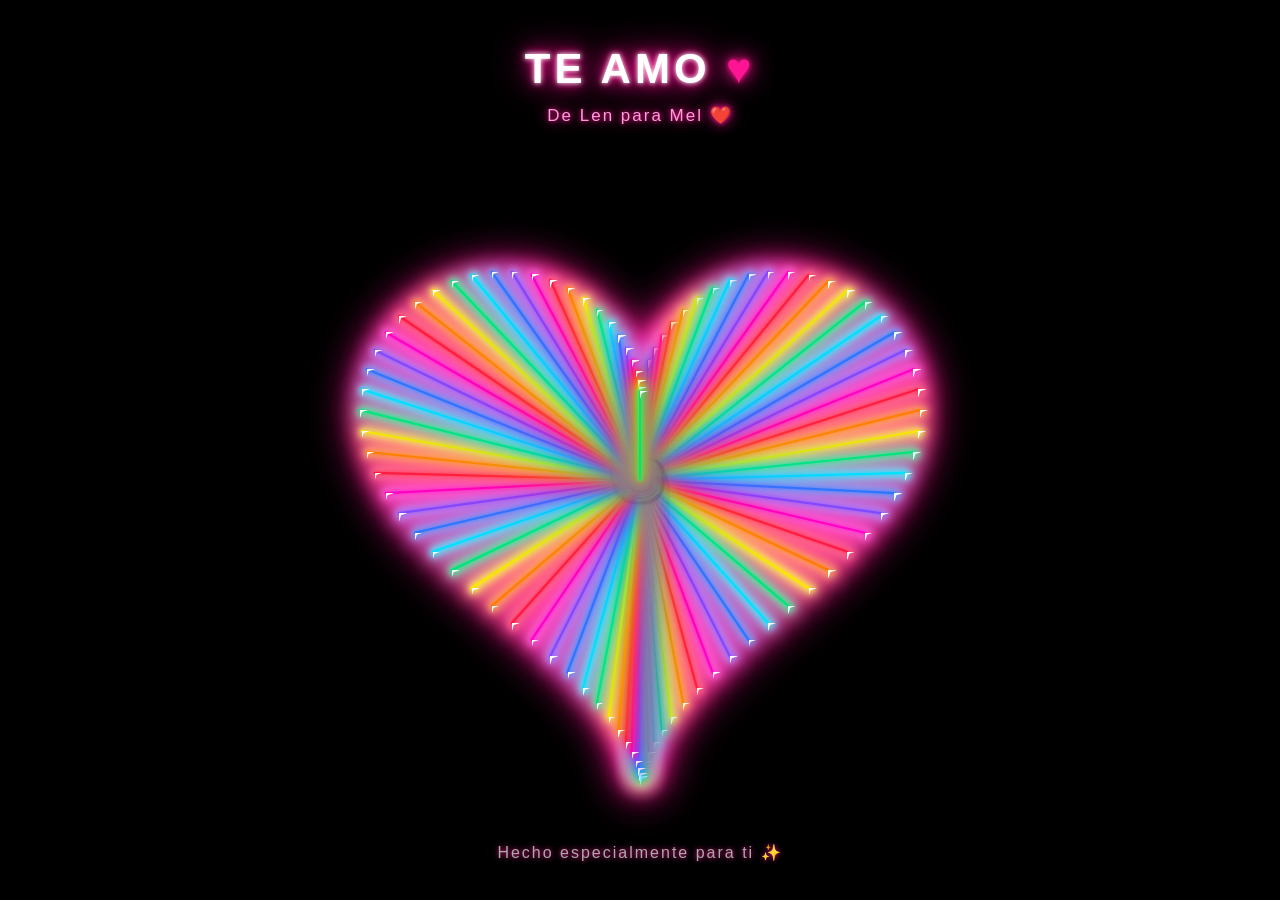
<file: index.html>
<!DOCTYPE html>
<html lang="es">

<head>
    <meta charset="UTF-8">
    <meta name="viewport" content="width=device-width, initial-scale=1.0">

    <title>Para Mel ❤️</title>

    <link rel="stylesheet" href="len.css">
</head>

<body>

    <main class="escena">

        <div class="encabezado">
            <h1>TE AMO <span>♥</span></h1>
            <p>De Len para Mel ❤️</p>
        </div>

        <!-- Corazón formado por rayos -->
        <svg class="corazon"
             viewBox="0 0 720 720">

            <defs>

                <!-- Estrella de 8 puntas -->
                <marker
                    id="estrella"
                    markerWidth="18"
                    markerHeight="18"
                    refX="0"
                    refY="0"
                    markerUnits="userSpaceOnUse">

                    <path
                        d="M 0,-8
                           L 2,-2
                           L 8,0
                           L 2,2
                           L 0,8
                           L -2,2
                           L -8,0
                           L -2,-2 Z"
                        fill="white">
                    </path>

                </marker>

            </defs>


            <g class="rayos">

                <line class="rayo" style="--i:0;--c:#ff1744" x1="360" y1="390" x2="360.0" y2="302.5" />
                <line class="rayo" style="--i:1;--c:#ff7a00" x1="360" y1="390" x2="360.1" y2="301.1" />
                <line class="rayo" style="--i:2;--c:#ffe600" x1="360" y1="390" x2="360.6" y2="296.9" />
                <line class="rayo" style="--i:3;--c:#00e676" x1="360" y1="390" x2="361.8" y2="290.2" />
                <line class="rayo" style="--i:4;--c:#00e5ff" x1="360" y1="390" x2="364.3" y2="281.2" />
                <line class="rayo" style="--i:5;--c:#2979ff" x1="360" y1="390" x2="368.3" y2="270.4" />
                <line class="rayo" style="--i:6;--c:#7c4dff" x1="360" y1="390" x2="374.0" y2="258.3" />
                <line class="rayo" style="--i:7;--c:#ff00cc" x1="360" y1="390" x2="381.6" y2="245.4" />
                <line class="rayo" style="--i:8;--c:#ff1744" x1="360" y1="390" x2="391.3" y2="232.3" />
                <line class="rayo" style="--i:9;--c:#ff7a00" x1="360" y1="390" x2="403.1" y2="219.6" />
                <line class="rayo" style="--i:10;--c:#ffe600" x1="360" y1="390" x2="416.9" y2="208.0" />
                <line class="rayo" style="--i:11;--c:#00e676" x1="360" y1="390" x2="432.5" y2="198.0" />
                <line class="rayo" style="--i:12;--c:#00e5ff" x1="360" y1="390" x2="449.8" y2="190.0" />
                <line class="rayo" style="--i:13;--c:#2979ff" x1="360" y1="390" x2="468.5" y2="184.4" />
                <line class="rayo" style="--i:14;--c:#7c4dff" x1="360" y1="390" x2="488.1" y2="181.6" />
                <line class="rayo" style="--i:15;--c:#ff00cc" x1="360" y1="390" x2="508.3" y2="181.8" />
                <line class="rayo" style="--i:16;--c:#ff1744" x1="360" y1="390" x2="528.5" y2="185.0" />
                <line class="rayo" style="--i:17;--c:#ff7a00" x1="360" y1="390" x2="548.4" y2="191.1" />
                <line class="rayo" style="--i:18;--c:#ffe600" x1="360" y1="390" x2="567.4" y2="200.2" />
                <line class="rayo" style="--i:19;--c:#00e676" x1="360" y1="390" x2="585.1" y2="211.9" />
                <line class="rayo" style="--i:20;--c:#00e5ff" x1="360" y1="390" x2="600.9" y2="226.0" />
                <line class="rayo" style="--i:21;--c:#2979ff" x1="360" y1="390" x2="614.4" y2="242.2" />
                <line class="rayo" style="--i:22;--c:#7c4dff" x1="360" y1="390" x2="625.4" y2="260.0" />
                <line class="rayo" style="--i:23;--c:#ff00cc" x1="360" y1="390" x2="633.4" y2="279.2" />
                <line class="rayo" style="--i:24;--c:#ff1744" x1="360" y1="390" x2="638.3" y2="299.3" />
                <line class="rayo" style="--i:25;--c:#ff7a00" x1="360" y1="390" x2="640.0" y2="320.0" />
                <line class="rayo" style="--i:26;--c:#ffe600" x1="360" y1="390" x2="638.3" y2="341.0" />
                <line class="rayo" style="--i:27;--c:#00e676" x1="360" y1="390" x2="633.4" y2="362.0" />
                <line class="rayo" style="--i:28;--c:#00e5ff" x1="360" y1="390" x2="625.4" y2="382.8" />
                <line class="rayo" style="--i:29;--c:#2979ff" x1="360" y1="390" x2="614.4" y2="403.2" />
                <line class="rayo" style="--i:30;--c:#7c4dff" x1="360" y1="390" x2="600.9" y2="423.2" />
                <line class="rayo" style="--i:31;--c:#ff00cc" x1="360" y1="390" x2="585.1" y2="442.7" />
                <line class="rayo" style="--i:32;--c:#ff1744" x1="360" y1="390" x2="567.4" y2="461.7" />
                <line class="rayo" style="--i:33;--c:#ff7a00" x1="360" y1="390" x2="548.4" y2="480.2" />
                <line class="rayo" style="--i:34;--c:#ffe600" x1="360" y1="390" x2="528.5" y2="498.2" />
                <line class="rayo" style="--i:35;--c:#00e676" x1="360" y1="390" x2="508.3" y2="515.8" />
                <line class="rayo" style="--i:36;--c:#00e5ff" x1="360" y1="390" x2="488.1" y2="533.0" />
                <line class="rayo" style="--i:37;--c:#2979ff" x1="360" y1="390" x2="468.5" y2="549.8" />
                <line class="rayo" style="--i:38;--c:#7c4dff" x1="360" y1="390" x2="449.8" y2="566.3" />
                <line class="rayo" style="--i:39;--c:#ff00cc" x1="360" y1="390" x2="432.5" y2="582.3" />
                <line class="rayo" style="--i:40;--c:#ff1744" x1="360" y1="390" x2="416.9" y2="597.7" />
                <line class="rayo" style="--i:41;--c:#ff7a00" x1="360" y1="390" x2="403.1" y2="612.6" />
                <line class="rayo" style="--i:42;--c:#ffe600" x1="360" y1="390" x2="391.3" y2="626.6" />
                <line class="rayo" style="--i:43;--c:#00e676" x1="360" y1="390" x2="381.6" y2="639.6" />
                <line class="rayo" style="--i:44;--c:#00e5ff" x1="360" y1="390" x2="374.0" y2="651.5" />
                <line class="rayo" style="--i:45;--c:#2979ff" x1="360" y1="390" x2="368.3" y2="662.0" />
                <line class="rayo" style="--i:46;--c:#7c4dff" x1="360" y1="390" x2="364.3" y2="670.9" />
                <line class="rayo" style="--i:47;--c:#ff00cc" x1="360" y1="390" x2="361.8" y2="678.0" />
                <line class="rayo" style="--i:48;--c:#ff1744" x1="360" y1="390" x2="360.6" y2="683.3" />
                <line class="rayo" style="--i:49;--c:#ff7a00" x1="360" y1="390" x2="360.1" y2="686.4" />

                <line class="rayo" style="--i:50;--c:#ffe600" x1="360" y1="390" x2="360.0" y2="687.5" />

                <line class="rayo" style="--i:51;--c:#00e676" x1="360" y1="390" x2="359.9" y2="686.4" />
                <line class="rayo" style="--i:52;--c:#00e5ff" x1="360" y1="390" x2="359.4" y2="683.3" />
                <line class="rayo" style="--i:53;--c:#2979ff" x1="360" y1="390" x2="358.2" y2="678.0" />
                <line class="rayo" style="--i:54;--c:#7c4dff" x1="360" y1="390" x2="355.7" y2="670.9" />
                <line class="rayo" style="--i:55;--c:#ff00cc" x1="360" y1="390" x2="351.7" y2="662.0" />
                <line class="rayo" style="--i:56;--c:#ff1744" x1="360" y1="390" x2="346.0" y2="651.5" />
                <line class="rayo" style="--i:57;--c:#ff7a00" x1="360" y1="390" x2="338.4" y2="639.6" />
                <line class="rayo" style="--i:58;--c:#ffe600" x1="360" y1="390" x2="328.7" y2="626.6" />
                <line class="rayo" style="--i:59;--c:#00e676" x1="360" y1="390" x2="316.9" y2="612.6" />
                <line class="rayo" style="--i:60;--c:#00e5ff" x1="360" y1="390" x2="303.1" y2="597.7" />
                <line class="rayo" style="--i:61;--c:#2979ff" x1="360" y1="390" x2="287.5" y2="582.3" />
                <line class="rayo" style="--i:62;--c:#7c4dff" x1="360" y1="390" x2="270.2" y2="566.3" />
                <line class="rayo" style="--i:63;--c:#ff00cc" x1="360" y1="390" x2="251.5" y2="549.8" />
                <line class="rayo" style="--i:64;--c:#ff1744" x1="360" y1="390" x2="231.9" y2="533.0" />
                <line class="rayo" style="--i:65;--c:#ff7a00" x1="360" y1="390" x2="211.7" y2="515.8" />
                <line class="rayo" style="--i:66;--c:#ffe600" x1="360" y1="390" x2="191.5" y2="498.2" />
                <line class="rayo" style="--i:67;--c:#00e676" x1="360" y1="390" x2="171.6" y2="480.2" />
                <line class="rayo" style="--i:68;--c:#00e5ff" x1="360" y1="390" x2="152.6" y2="461.7" />
                <line class="rayo" style="--i:69;--c:#2979ff" x1="360" y1="390" x2="134.9" y2="442.7" />
                <line class="rayo" style="--i:70;--c:#7c4dff" x1="360" y1="390" x2="119.1" y2="423.2" />
                <line class="rayo" style="--i:71;--c:#ff00cc" x1="360" y1="390" x2="105.6" y2="403.2" />
                <line class="rayo" style="--i:72;--c:#ff1744" x1="360" y1="390" x2="94.6" y2="382.8" />
                <line class="rayo" style="--i:73;--c:#ff7a00" x1="360" y1="390" x2="86.6" y2="362.0" />
                <line class="rayo" style="--i:74;--c:#ffe600" x1="360" y1="390" x2="81.7" y2="341.0" />
                <line class="rayo" style="--i:75;--c:#00e676" x1="360" y1="390" x2="80.0" y2="320.0" />
                <line class="rayo" style="--i:76;--c:#00e5ff" x1="360" y1="390" x2="81.7" y2="299.3" />
                <line class="rayo" style="--i:77;--c:#2979ff" x1="360" y1="390" x2="86.6" y2="279.2" />
                <line class="rayo" style="--i:78;--c:#7c4dff" x1="360" y1="390" x2="94.6" y2="260.0" />
                <line class="rayo" style="--i:79;--c:#ff00cc" x1="360" y1="390" x2="105.6" y2="242.2" />
                <line class="rayo" style="--i:80;--c:#ff1744" x1="360" y1="390" x2="119.1" y2="226.0" />
                <line class="rayo" style="--i:81;--c:#ff7a00" x1="360" y1="390" x2="134.9" y2="211.9" />
                <line class="rayo" style="--i:82;--c:#ffe600" x1="360" y1="390" x2="152.6" y2="200.2" />
                <line class="rayo" style="--i:83;--c:#00e676" x1="360" y1="390" x2="171.6" y2="191.1" />
                <line class="rayo" style="--i:84;--c:#00e5ff" x1="360" y1="390" x2="191.5" y2="185.0" />
                <line class="rayo" style="--i:85;--c:#2979ff" x1="360" y1="390" x2="211.7" y2="181.8" />
                <line class="rayo" style="--i:86;--c:#7c4dff" x1="360" y1="390" x2="231.9" y2="181.6" />
                <line class="rayo" style="--i:87;--c:#ff00cc" x1="360" y1="390" x2="251.5" y2="184.4" />
                <line class="rayo" style="--i:88;--c:#ff1744" x1="360" y1="390" x2="270.2" y2="190.0" />
                <line class="rayo" style="--i:89;--c:#ff7a00" x1="360" y1="390" x2="287.5" y2="198.0" />
                <line class="rayo" style="--i:90;--c:#ffe600" x1="360" y1="390" x2="303.1" y2="208.0" />
                <line class="rayo" style="--i:91;--c:#00e676" x1="360" y1="390" x2="316.9" y2="219.6" />
                <line class="rayo" style="--i:92;--c:#00e5ff" x1="360" y1="390" x2="328.7" y2="232.3" />
                <line class="rayo" style="--i:93;--c:#2979ff" x1="360" y1="390" x2="338.4" y2="245.4" />
                <line class="rayo" style="--i:94;--c:#7c4dff" x1="360" y1="390" x2="346.0" y2="258.3" />
                <line class="rayo" style="--i:95;--c:#ff00cc" x1="360" y1="390" x2="351.7" y2="270.4" />
                <line class="rayo" style="--i:96;--c:#ff1744" x1="360" y1="390" x2="355.7" y2="281.2" />
                <line class="rayo" style="--i:97;--c:#ff7a00" x1="360" y1="390" x2="358.2" y2="290.2" />
                <line class="rayo" style="--i:98;--c:#ffe600" x1="360" y1="390" x2="359.4" y2="296.9" />
                <line class="rayo" style="--i:99;--c:#00e676" x1="360" y1="390" x2="359.9" y2="301.1" />

            </g>

        </svg>

        <div class="mensaje">
            Hecho especialmente para ti ✨
        </div>

    </main>

</body>

</html>
</file>
<file: len.css>
/* ==============================
   CONFIGURACIÓN
============================== */

* {
    margin: 0;
    padding: 0;
    box-sizing: border-box;
}

html,
body {
    width: 100%;
    height: 100%;
}

body {
    background: #000;
    overflow: hidden;
    font-family: Arial, Helvetica, sans-serif;
}


/* ==============================
   ESCENA
============================== */

.escena {
    position: relative;

    width: 100vw;
    height: 100vh;

    display: flex;
    justify-content: center;
    align-items: center;
}


/* ==============================
   TEXTO
============================== */

.encabezado {
    position: absolute;

    top: 45px;
    left: 0;

    width: 100%;

    text-align: center;

    z-index: 10;
}

.encabezado h1 {
    color: white;

    font-size: 42px;
    font-weight: bold;

    letter-spacing: 4px;

    text-shadow:
        0 0 5px white,
        0 0 10px #ff1493,
        0 0 20px #ff1493,
        0 0 40px #ff1493;

    animation: aparecer 2s ease-out;
}

.encabezado h1 span {
    color: #ff1493;

    text-shadow:
        0 0 5px #ff1493,
        0 0 15px #ff1493,
        0 0 30px #ff1493;
}

.encabezado p {
    margin-top: 12px;

    color: #ff9bdc;

    font-size: 17px;

    letter-spacing: 2px;

    text-shadow:
        0 0 5px #ff1493,
        0 0 15px #ff1493;

    opacity: 0;

    animation: aparecerTexto 2s ease-out 1.5s forwards;
}


/* ==============================
   CORAZÓN
============================== */

.corazon {
    position: absolute;

    width: min(720px, 90vw);
    height: min(720px, 80vh);

    overflow: visible;

    filter:
        drop-shadow(0 0 3px white)
        drop-shadow(0 0 8px #ff1493)
        drop-shadow(0 0 18px #ff1493);

    animation: latido 3s ease-in-out infinite;
}


/* ==============================
   RAYOS
============================== */

.rayos {
    overflow: visible;
}

.rayo {
    fill: none;

    stroke: var(--c);

    stroke-width: 2.2;

    stroke-linecap: round;

    opacity: 0;

    filter:
        drop-shadow(0 0 2px var(--c))
        drop-shadow(0 0 5px var(--c))
        drop-shadow(0 0 10px var(--c));

    animation:
        aparecerRayo 1.8s ease-out forwards,
        pulsarRayo 2s ease-in-out infinite alternate;

    animation-delay:
        calc(var(--i) * 0.025s),
        calc(1.8s + var(--i) * 0.015s);
}


/* ==============================
   ESTRELLAS
============================== */

.rayo {
    marker-end: url(#estrella);
}


/* ==============================
   MENSAJE
============================== */

.mensaje {
    position: absolute;

    bottom: 38px;

    color: #aaa;

    font-size: 16px;

    letter-spacing: 2px;

    text-align: center;

    text-shadow:
        0 0 5px #ff1493;

    animation: aparecerTexto 3s ease-out;
}


/* ==============================
   ANIMACIONES
============================== */

@keyframes aparecerRayo {

    0% {
        opacity: 0;
        stroke-dasharray: 0 1000;
    }

    60% {
        opacity: 1;
    }

    100% {
        opacity: 1;
        stroke-dasharray: 1000 0;
    }
}


@keyframes pulsarRayo {

    from {
        filter:
            drop-shadow(0 0 2px var(--c))
            drop-shadow(0 0 5px var(--c));
    }

    to {
        filter:
            drop-shadow(0 0 4px var(--c))
            drop-shadow(0 0 12px var(--c))
            drop-shadow(0 0 20px var(--c));
    }
}


@keyframes latido {

    0% {
        transform: scale(0.96);
    }

    50% {
        transform: scale(1);
    }

    100% {
        transform: scale(0.96);
    }
}


@keyframes aparecer {

    from {
        opacity: 0;
        transform: translateY(-25px);
    }

    to {
        opacity: 1;
        transform: translateY(0);
    }
}


@keyframes aparecerTexto {

    from {
        opacity: 0;
        transform: translateY(15px);
    }

    to {
        opacity: 1;
        transform: translateY(0);
    }
}


/* ==============================
   RESPONSIVE
============================== */

@media (max-width: 700px) {

    .encabezado h1 {
        font-size: 30px;
    }

    .encabezado p {
        font-size: 13px;
    }

    .corazon {
        width: 100vw;
        height: 75vh;
    }

    .mensaje {
        font-size: 12px;
    }
}
</file>
